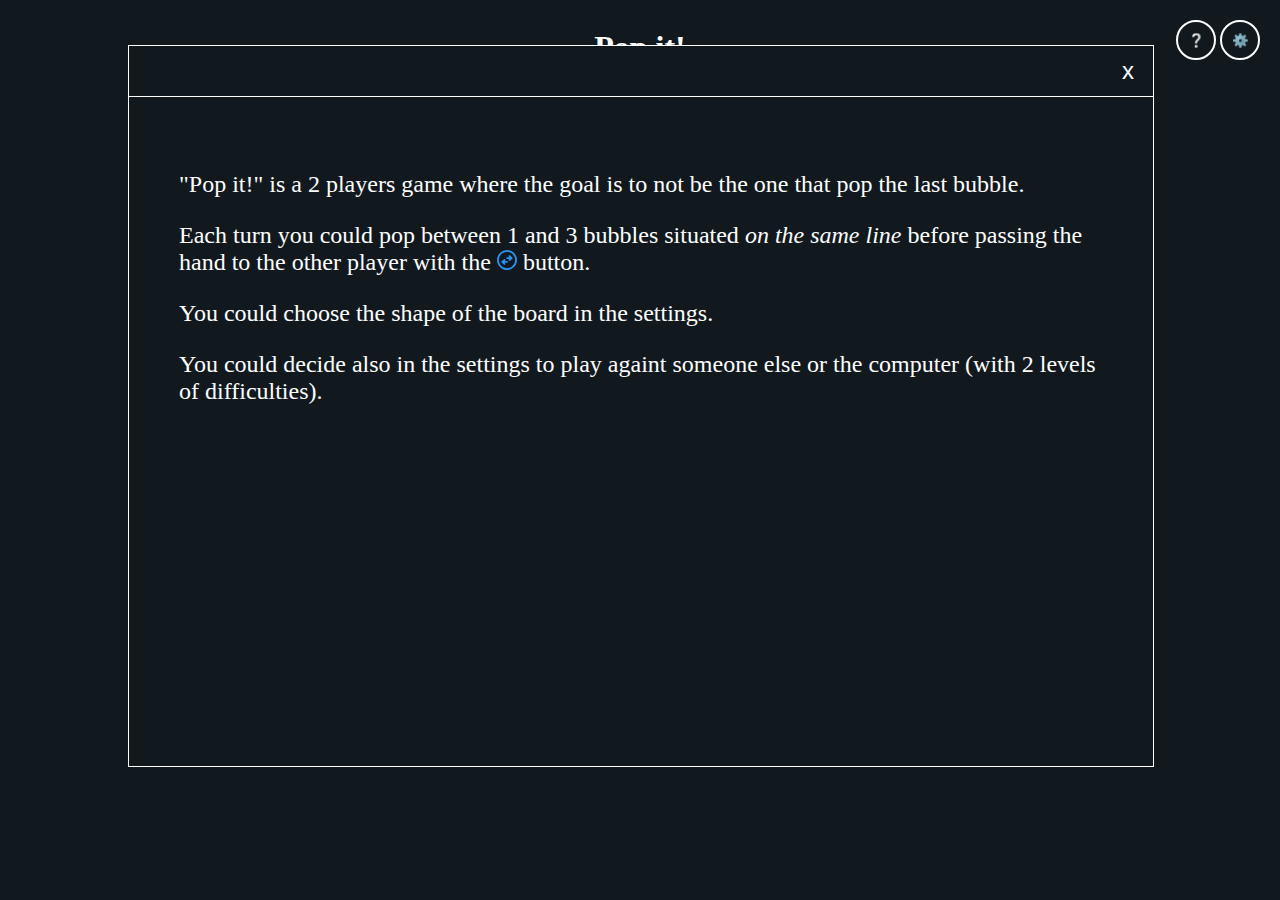
<file: index.html>
<!DOCTYPE html>
<html lang="en">
<head>
    <meta charset="UTF-8">
    <meta http-equiv="X-UA-Compatible" content="IE=edge">
    <meta name="viewport" content="width=device-width, initial-scale=1.0">
    <link rel="stylesheet" href="./css/style.css">
    <link rel="shortcut icon" href="./images/bubble_favicon.png" type="image/x-icon">
    <link rel="manifest" href="manifest.json">
    <title>Pop-it game!</title>
</head>
<body>
    <h1>Pop it!</h1>

    <div class="menu">
        <button id="help-button">❔</button>
        <button id="settings-button">⚙️</button>
    </div>
    <div id="players">
        <div id="player1-panel" class="player-panel">
            <p>Player 1</p>
            <p id="player1-name"></p>
            <p>Score: <span id="player1-score"></span></p>
        </div>
        <div>
            <img id="bth-switch-player" src="./images/switch.svg" alt="switch players">
        </div>
        <div id="player2-panel" class="player-panel">
            <p>Player 2</p>
            <p id="player2-name"></p>
            <p>Score: <span id="player2-score"></span></p>
        </div>
    </div>
    <div id="message">
        <label id="user-message">&nbsp;</label>
    </div>
    <div id="board">
    </div>

    <div id="help-popup" class="popup">
        <div>
            <button id="help-close">x</button>
        </div>
        <div class="content">
            <p>
                "Pop it!" is a 2 players game where the goal is to not be the one that pop the last bubble.
            </p>

            <p>
                Each turn you could pop between 1 and 3 bubbles situated <em>on the same line</em> before passing the hand to the
                other player with the <img src="./images/switch.svg" width="20"> button.
            </p>
            <p>
                You could choose the shape of the board in the settings.
            </p>
            <p>
                You could decide also in the settings to play againt someone else or the computer (with 2 levels of difficulties).
            </p>
        </div>
    </div>

    <div id="settings-popup" class="popup">
        <div>
            <button id="settings-close">x</button>
        </div>

        <div id="settings" class="content">
            <div>
                <label for="board-choice">Board shape:</label>
                <select id="board-choice"></select>
            </div>
            <div>
                <label for="setting-player1-name">Player 1 name:</label>
                <input type="text" name="name" id="setting-player1-name">
            </div>
            <fieldset>
                <legend>Player2 type:</legend>
                <div>
                    <input type="radio" name="player2-type" id="human" value="human">
                    <label for="human">A buddy</label>
                </div>
                <div>
                    <input type="radio" name="player2-type" id="computerEasy" value="computerEasy">
                    <label for="computerEasy">Computer (Easy)</label>
                </div>
                <div>
                    <input type="radio" name="player2-type" id="computerHard" value="computerHard">
                    <label for="computerHard">Computer (Hard)</label>
                </div>
            </fieldset>
            <div>
                <label for="setting-player2-name">Player 2 name: </label>
                <input type="text" name="name" id="setting-player2-name">
            </div>
            <div>
                <input type="checkbox" name="sound" id="setting-sound">
                <label for="setting-sound">Play sound</label>
            </div>
        </div>
    </div>
    <script src="./js/popit.js"></script>
    <script>
    if (navigator.serviceWorker) {
        navigator.serviceWorker.register('./sw.js', { scope: '/ih_module1_project_game/' })
    }
    </script>
</body>
</html>


<!-- https://freefrontend.com/css-bubbles/ -->
<!-- https://codepen.io/samarkandiy/pen/nmdEmo?editors=1100 -->
</file>
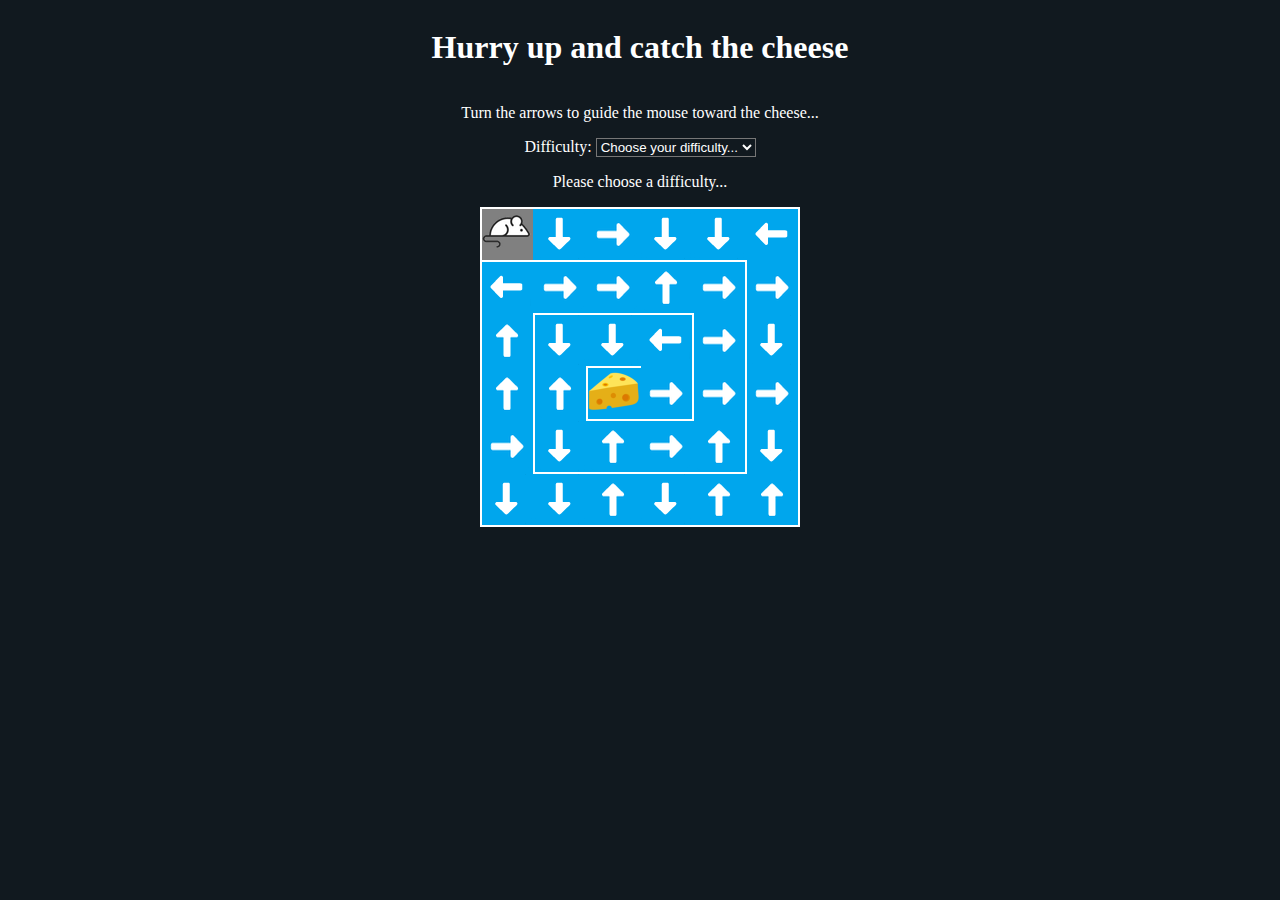
<file: easter_egg.html>
<!DOCTYPE html>
<html lang="en">
<head>
    <meta charset="UTF-8">
    <meta http-equiv="X-UA-Compatible" content="IE=edge">
    <meta name="viewport" content="width=device-width, initial-scale=1.0">
    <link rel="stylesheet" href="./css/easter_egg.css">
    <link rel="shortcut icon" href="./images/mouse_right.png" type="image/x-icon">
    <title>Hurry up!!!</title>
</head>
<body>
    <h1>Hurry up and catch the cheese</h1>
    <p>Turn the arrows to guide the mouse toward the cheese...</p>
    <div>Difficulty: <select name="difficulty" id="difficulty">
        <option value="">Choose your difficulty...</option>
        <option value="60">easy</option>
        <option value="20">medium</option>
        <option value="10">hard</option>        
    </select></div>
    <p id="time"></p>
    <div id="board">

        <!-- border horizontal -->
        <div class="pixel"></div>
        <div class="border-horizontal wall"></div>
        <div class="pixel"></div>
        <div class="border-horizontal wall"></div>
        <div class="pixel"></div>
        <div class="border-horizontal wall"></div>
        <div class="pixel"></div>
        <div class="border-horizontal wall"></div>
        <div class="pixel"></div>
        <div class="border-horizontal wall"></div>
        <div class="pixel"></div>
        <div class="border-horizontal wall"></div>
        <div class="pixel"></div>

        <!-- 1st line -->
        <div class="border-vertical wall"></div>
        <div id="start" class="cell"></div>
        <div class="border-vertical"></div>
        <div class="cell direction"></div>
        <div class="border-vertical"></div>
        <div class="cell direction"></div>
        <div class="border-vertical"></div>
        <div class="cell direction"></div>
        <div class="border-vertical"></div>
        <div class="cell direction"></div>
        <div class="border-vertical"></div>
        <div class="cell direction"></div>
        <div class="border-vertical wall"></div>

        <div class="pixel"></div>
        <div class="border-horizontal wall"></div>
        <div class="pixel"></div>
        <div class="border-horizontal wall"></div>
        <div class="pixel"></div>
        <div class="border-horizontal wall"></div>
        <div class="pixel"></div>
        <div class="border-horizontal wall"></div>
        <div class="pixel"></div>
        <div class="border-horizontal wall"></div>
        <div class="pixel"></div>
        <div class="border-horizontal"></div>
        <div class="pixel"></div>

        <!-- 2nd line -->
        <div class="border-vertical wall"></div>
        <div class="cell direction"></div>
        <div class="border-vertical"></div>
        <div class="cell direction"></div>
        <div class="border-vertical"></div>
        <div class="cell direction"></div>
        <div class="border-vertical"></div>
        <div class="cell direction"></div>
        <div class="border-vertical"></div>
        <div class="cell direction"></div>
        <div class="border-vertical wall"></div>
        <div class="cell direction"></div>
        <div class="border-vertical wall"></div>
        
        <div class="pixel"></div>
        <div class="border-horizontal"></div>
        <div class="pixel"></div>
        <div class="border-horizontal wall"></div>
        <div class="pixel"></div>
        <div class="border-horizontal wall"></div>
        <div class="pixel"></div>
        <div class="border-horizontal wall"></div>
        <div class="pixel"></div>
        <div class="border-horizontal"></div>
        <div class="pixel"></div>
        <div class="border-horizontal"></div>
        <div class="pixel"></div>

        <!-- 3rd line -->
        <div class="border-vertical wall"></div>
        <div class="cell direction"></div>
        <div class="border-vertical wall"></div>
        <div class="cell direction"></div>
        <div class="border-vertical"></div>
        <div class="cell direction"></div>
        <div class="border-vertical"></div>
        <div class="cell direction"></div>
        <div class="border-vertical wall"></div>
        <div class="cell direction"></div>
        <div class="border-vertical wall"></div>
        <div class="cell direction"></div>
        <div class="border-vertical wall"></div>

        <div class="pixel"></div>
        <div class="border-horizontal"></div>
        <div class="pixel"></div>
        <div class="border-horizontal"></div>
        <div class="pixel"></div>
        <div class="border-horizontal wall"></div>
        <div class="pixel"></div>
        <div class="border-horizontal"></div>
        <div class="pixel"></div>
        <div class="border-horizontal"></div>
        <div class="pixel"></div>
        <div class="border-horizontal"></div>
        <div class="pixel"></div>

        <!-- 4th line -->
        <div class="border-vertical wall"></div>
        <div class="cell direction"></div>
        <div class="border-vertical wall"></div>
        <div class="cell direction"></div>
        <div class="border-vertical wall"></div>
        <div id="end" class="cell"><img id="cheese-img" src="./images/cheese.png" alt="cheese"></div>
        <div class="border-vertical"></div>
        <div class="cell direction"></div>
        <div class="border-vertical wall"></div>
        <div class="cell direction"></div>
        <div class="border-vertical wall"></div>
        <div class="cell direction"></div>
        <div class="border-vertical wall"></div>        

        <div class="pixel"></div>
        <div class="border-horizontal"></div>
        <div class="pixel"></div>
        <div class="border-horizontal"></div>
        <div class="pixel"></div>
        <div class="border-horizontal wall"></div>
        <div class="pixel"></div>
        <div class="border-horizontal wall"></div>
        <div class="pixel"></div>
        <div class="border-horizontal"></div>
        <div class="pixel"></div>
        <div class="border-horizontal"></div>
        <div class="pixel"></div>

        <!-- 5th line -->
        <div class="border-vertical wall"></div>
        <div class="cell direction"></div>
        <div class="border-vertical wall"></div>
        <div class="cell direction"></div>
        <div class="border-vertical"></div>
        <div class="cell direction"></div>
        <div class="border-vertical"></div>
        <div class="cell direction"></div>
        <div class="border-vertical"></div>
        <div class="cell direction"></div>
        <div class="border-vertical wall"></div>
        <div class="cell direction"></div>
        <div class="border-vertical wall"></div>        

        <div class="pixel"></div>
        <div class="border-horizontal"></div>
        <div class="pixel"></div>
        <div class="border-horizontal wall"></div>
        <div class="pixel"></div>
        <div class="border-horizontal wall"></div>
        <div class="pixel"></div>
        <div class="border-horizontal wall"></div>
        <div class="pixel"></div>
        <div class="border-horizontal wall"></div>
        <div class="pixel"></div>
        <div class="border-horizontal"></div>
        <div class="pixel"></div>

        <!-- 6th line -->
        <div class="border-vertical wall"></div>
        <div class="cell direction"></div>
        <div class="border-vertical"></div>
        <div class="cell direction"></div>
        <div class="border-vertical"></div>
        <div class="cell direction"></div>
        <div class="border-vertical"></div>
        <div class="cell direction"></div>
        <div class="border-vertical"></div>
        <div class="cell direction"></div>
        <div class="border-vertical"></div>
        <div class="cell direction"></div>
        <div class="border-vertical wall"></div>        

        <div class="pixel"></div>
        <div class="border-horizontal wall"></div>
        <div class="pixel"></div>
        <div class="border-horizontal wall"></div>
        <div class="pixel"></div>
        <div class="border-horizontal wall"></div>
        <div class="pixel"></div>
        <div class="border-horizontal wall"></div>
        <div class="pixel"></div>
        <div class="border-horizontal wall"></div>
        <div class="pixel"></div>
        <div class="border-horizontal wall"></div>
        <div class="pixel"></div>

        <div id="player">
            <img id="player-img" src="./images/mouse_right.png" alt="mouse">
        </div>

    </div>
    
    <!-- <div style="font-size: 50px;"> 
    
    ⬆️➡️⬇️⬅️
    
    </div> -->
<script src="./js/easter_egg.js"></script>
</body>
</html>
</file>
<file: css/style.css>
:root {
    --cell-size: 15vw;
    --grid-columns: 6;
    --grid-rows: 6;
    --back-color: #11191f;
    --blue: #2594f5;
}

* {
    user-select: none;
}

body {
    color: white;
    background-color: #11191f;
    display: flex;
    flex-direction: column;
    align-items: center;
}

select,option,input {
    background-color: var(--back-color);
    color: white;
}

h1 {
    text-align: center;
    /* margin: 2vw; */
    margin-bottom: 30px;
    width: 100%;
    transition: all 1s linear; 
}

@media (max-width: 400px) {
    h1 {
        text-align: left;
        margin-bottom: 6vw;
    }
}

.menu {
    position: absolute;
    top: 20px;
    right: 20px;
}

button {
    width: 40px;
    height: 40px;
    color: white;
    background-color: transparent;
    border-radius: 50%;
    border: 2px solid white;
}

#players {
    display: flex;
    justify-content: space-between;
    align-items: center;
}

.player-panel {
    border: 2px solid var(--back-color);
}

.player-panel.active {
    border: 2px solid var(--blue);
}

.player-panel {
    width: 40vw;
    max-width: 150px;
    padding: 10px 0px;
    text-align: center;
}

#bth-switch-player {
    /* width: 100px;
    border-radius: 0; */
    /* font-size: 25px;
    font-weight: bolder; */
    width: 20vw;
    max-width: 50px;
    margin: 30px;
    /* padding-top: 0px;
    color:  var(--blue); */
}

@media (max-width: 450px) {
    /* .player-panel {
        width: 30vw;
    } */
    #bth-switch-player {
        /* width: 30px; */
        margin: 5px;
        width: 30px;
    }
  }
  

#board {
    margin-left: auto;
    margin-right: auto;
    display: grid;
    grid-template-columns: repeat(var(--grid-columns), var(--cell-size) [col-start]);
    grid-template-rows: repeat(var(--grid-rows), var(--cell-size) [col-start]);
    border-radius: 100px;
}

#board div {
    width: var(--cell-size);
    height: var(--cell-size);
    border-radius: 50%;
    background-color: transparent;
}

#board div.popped {
    background-color: transparent;
}

#board div.selected {
    background-color: #1c2b36;
}

#board div.untouched {
    background-color: var(--blue);
    width: var(--cell-size);
    height: var(--cell-size);
    max-width: 100px;
    max-height: 100px;
    border-radius: 50%;
    /* position: absolute; */
    box-shadow: 0 0 25px white inset;
}

#board div.untouched:before {
    background: rgba(255, 255, 255, 0.2);
    content: "";
    width: calc(0.4 * var(--cell-size));
    height: calc(0.15 * var(--cell-size));
    position: absolute;
    margin: calc(0.15 * var(--cell-size)) 0 0 calc(0.1 * var(--cell-size));
    border-radius: 50%;
    transform: rotate(-35deg);
}

#message {
    margin: 20px;
}

.info {
    color: white;
}

.warning {
    color: orange;
    font-weight: bold;
}

.error {
    color: red;
    font-weight: bold;
}

.congrats {
    color: greenyellow;
    font-weight: bold;
}

.popup {
    top: 50px;
    position: fixed;
    visibility: hidden;
    width: 80vw;
    height: 80vh; 
    top: 5vh;
    left: 10vw;
    border: 1px solid white;
    background-color: var(--back-color);
}

.popup.visible {
    visibility: visible;
}

.popup>:first-child {
    border-bottom: 1px solid white;
    display: flex;
    justify-content: flex-end;
}

.popup button {
    color: white;
    background-color: transparent;
    font-size: x-large;
    margin: 5px;
    border: none;
    text-decoration: none;
}

#settings {
    display: flex;
    flex-direction: column;
    justify-content: flex-start;
}

#settings>* {
    margin: 20px;
    /* padding: 100px; */
}

#board-choice {
    width: 60%;
    max-width: 300px;
}

#help-popup p {
    font-size: x-large;
}

.content {
    padding: 50px;
    height: 80%;
}

.content input[type="text"]{
    width: 60%;
    max-width: 300px;
}
.content fieldset{
    width: 60%;
    max-width: 300px;
}
</file>
<file: css/easter_egg.css>
:root {
    --cell-size: 51px;
    --player-size: 51px;
    --offset: calc((var(--cell-size) - var(--player-size)) / 2);
    --border-size: 2px;
    --grid-columns: 6;
    --grid-rows: 6;
    --back-color: #11191f;
}


* {
    user-select: none;
}

body {
    color: white;
    background-color: #11191f;
    display: flex;
    flex-direction: column;
    align-items: center;
}

select,option,input {
    background-color: var(--back-color);
    color: white;
}

div#board {
    width: calc(6 * var(--cell-size) + 7 * var(--border-size));
    height: calc(6 * var(--cell-size) + 7 * var(--border-size));
    display: flex;
    flex-wrap: wrap;
    position: relative;
}

div.pixel {
    width: var(--border-size);
    height: var(--border-size);
    background-color: white;
}

div.border-horizontal {
    width: var(--cell-size);
    height: var(--border-size);
    background-color: #00A6ED;
}

div.border-vertical {
    width: var(--border-size);
    height: var(--cell-size);
    background-color: #00A6ED;
}

div.cell {
    width: var(--cell-size);
    height: var(--cell-size);
    font-size: var(--cell-size);
    padding: 0px;
    margin: 0px;
    text-align: left;
    vertical-align: top;
}

div.wall {
    background-color: white;
}

.left {
    background-image: url("../images/arrow_left.png");
}

.right {
    background-image: url("../images/arrow_right.png");
}

.down {
    background-image: url("../images/arrow_bottom.png");
}

.up {
    background-image: url("../images/arrow_up.png");
}

#start {
    background-color: grey;
}

#end {
    background-color: #00A6ED;
}

#player {
    position: absolute;
    top: 1px;
    left: 1px;
    width: var(--player-size);
    height: var(--player-size);
}
</file>
